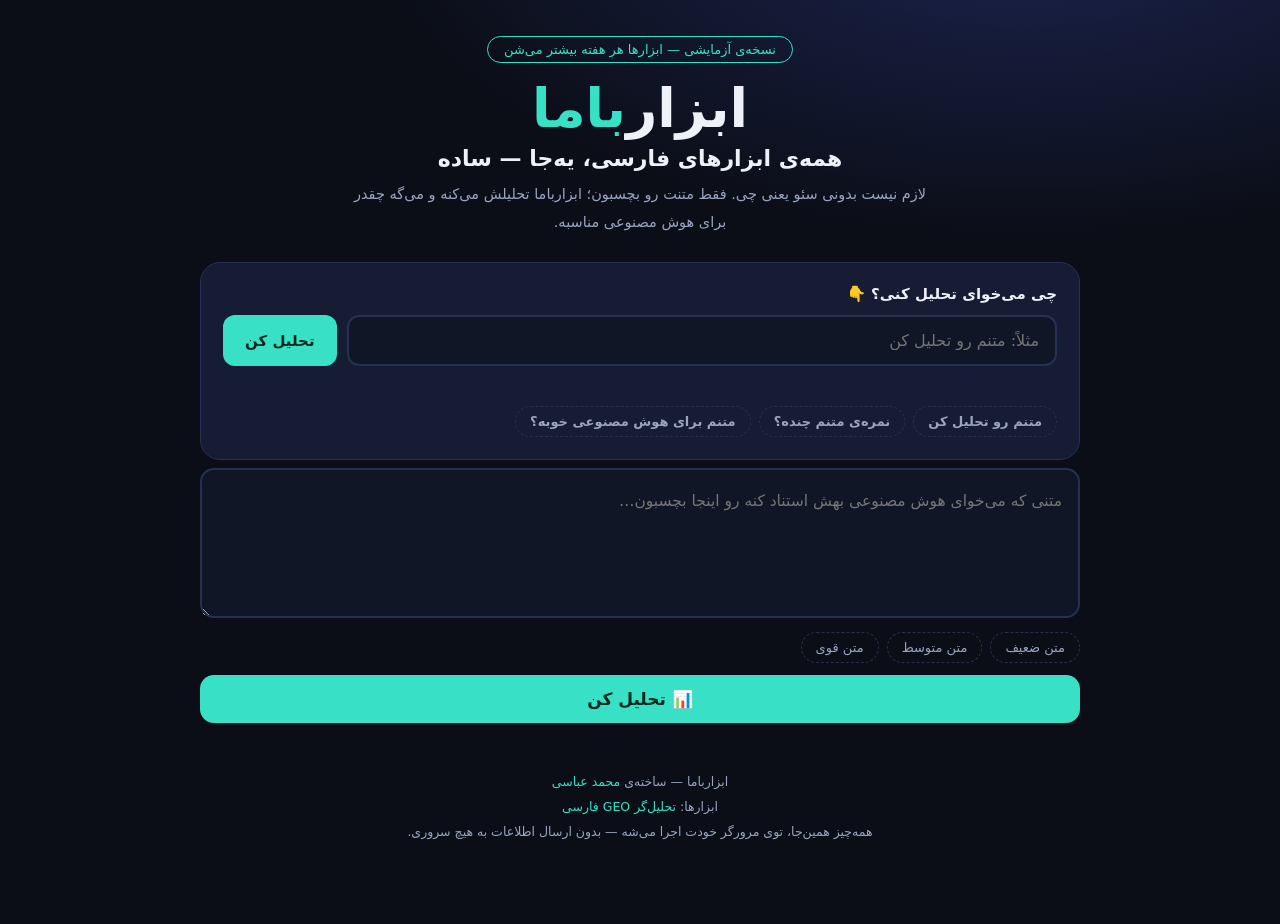
<file: index.html>
<!DOCTYPE html>
<html lang="fa" dir="rtl">
<head>
<meta charset="UTF-8">
<meta name="viewport" content="width=device-width, initial-scale=1.0">
<title>ابزارباما — همه‌ی ابزارهای فارسی، یه‌جا</title>
<meta name="description" content="ابزارباما: هاب یکپارچه‌ی ابزارهای فارسی. تحلیل‌گر GEO فارسی و ابزارهای بیشتر — ساده، بدون دانش فنی.">
<style>
:root {
  --bg: #0b0e17; --bg2: #111627; --card: #151c33; --line: #263052;
  --txt: #eef1f8; --mut: #9aa4c0; --acc: #38e1c6; --acc2: #f4b54a; --bad: #f4707a;
  --mono: ui-monospace, "SF Mono", "Cascadia Code", Consolas, monospace;
}
* { box-sizing: border-box; margin: 0; padding: 0; }
body {
  font-family: "Vazirmatn", "IRANSans", Tahoma, "Segoe UI", system-ui, sans-serif;
  background: radial-gradient(1200px 600px at 80% -10%, #1b2450 0%, var(--bg) 55%) fixed, var(--bg);
  color: var(--txt); min-height: 100vh; padding: 36px 18px 80px;
}
.wrap { max-width: 880px; margin: 0 auto; }
header { text-align: center; margin-bottom: 26px; }
.badge {
  display: inline-block; font-size: 13px; color: var(--acc);
  border: 1px solid var(--acc); border-radius: 999px;
  padding: 5px 16px; margin-bottom: 14px;
}
h1 { font-size: clamp(34px, 7vw, 54px); font-weight: 800; margin-bottom: 6px; }
h1 .t { color: var(--acc); }
.tagline { font-size: clamp(17px, 4vw, 22px); font-weight: 700; color: var(--txt); margin-bottom: 10px; }
p.sub { color: var(--mut); font-size: 14.5px; line-height: 1.9; max-width: 600px; margin: 0 auto; }

/* hero intent box */
.hero {
  background: var(--card); border: 1px solid var(--line); border-radius: 20px;
  padding: 22px; margin: 26px 0 8px;
}
.hero label { display: block; font-size: 15px; font-weight: 700; margin-bottom: 12px; }
.hero .inrow { display: flex; gap: 10px; }
.hero input {
  flex: 1; font-family: inherit; font-size: 16px; color: var(--txt);
  background: var(--bg2); border: 2px solid var(--line); border-radius: 12px;
  padding: 14px 16px; outline: none; min-width: 0;
}
.hero input:focus { border-color: var(--acc); }
.hero button {
  font-family: inherit; font-size: 15px; font-weight: 800; cursor: pointer;
  color: #06281f; background: var(--acc); border: none; border-radius: 12px;
  padding: 14px 22px; white-space: nowrap;
}
.hero button:hover { filter: brightness(1.08); }
.intent-hint { font-size: 13px; color: var(--mut); margin-top: 10px; min-height: 20px; }
.intent-hint b { color: var(--acc); }
.chips { display: flex; flex-wrap: wrap; gap: 8px; margin-top: 10px; }
.chips button {
  font-family: inherit; font-size: 13px; color: var(--mut); cursor: pointer;
  background: transparent; border: 1px dashed var(--line); border-radius: 999px; padding: 7px 14px;
}
.chips button:hover { color: var(--acc); border-color: var(--acc); }

.toolpane { display: none; }
.toolpane.active { display: block; animation: rise .3s ease both; }
@keyframes rise { from { opacity: 0; transform: translateY(10px); } to { opacity: 1; transform: none; } }

/* shared tool ui */
textarea.ta {
  width: 100%; min-height: 150px; font-family: inherit; font-size: 15.5px; line-height: 2;
  color: var(--txt); background: var(--bg2); border: 2px solid var(--line);
  border-radius: 14px; padding: 16px; outline: none; resize: vertical;
}
textarea.ta:focus { border-color: var(--acc); }
.gobtn {
  display: block; width: 100%; font-family: inherit; font-size: 17px; font-weight: 800;
  cursor: pointer; color: #06281f; background: var(--acc); border: none;
  border-radius: 14px; padding: 14px; margin-top: 12px;
}
.gobtn:hover { filter: brightness(1.08); }
/* geo */
.scorehead {
  display: flex; align-items: center; gap: 18px; background: var(--card);
  border: 1px solid var(--line); border-radius: 16px; padding: 18px 22px; margin: 14px 0;
  animation: rise .35s ease both;
}
.bignum { font-size: 48px; font-weight: 800; color: var(--acc); line-height: 1; }
.bignum small { font-size: 18px; color: var(--mut); }
.grade { font-size: 14px; font-weight: 800; border-radius: 10px; padding: 8px 16px; background: #1e2a52; color: var(--acc2); }
.glabel { color: var(--mut); font-size: 13.5px; margin-top: 6px; }
.gcat { background: var(--card); border: 1px solid var(--line); border-radius: 14px; padding: 12px 16px; margin-bottom: 10px; animation: rise .35s ease both; }
.gcat .row1 { display: flex; justify-content: space-between; font-size: 14px; margin-bottom: 8px; }
.gcat .row1 b { color: var(--txt); }
.gcat .row1 span { color: var(--mut); font-family: var(--mono); font-size: 12.5px; }
.bar { height: 8px; background: #0a0e1c; border-radius: 99px; overflow: hidden; }
.bar i { display: block; height: 100%; border-radius: 99px; background: linear-gradient(90deg, var(--acc2), var(--acc)); }
.bar.low i { background: var(--bad); }
.fixes { background: #12261f; border: 1px solid #1e4a3a; border-radius: 14px; padding: 16px 20px; margin-top: 12px; }
.fixes h3 { color: var(--acc); font-size: 15.5px; margin-bottom: 8px; }
.fixes li { color: var(--txt); font-size: 14px; line-height: 2; margin-right: 18px; }
.nofix { color: var(--mut); font-size: 14px; }

footer { text-align: center; color: var(--mut); font-size: 12.5px; margin-top: 46px; line-height: 2; }
footer a { color: var(--acc); text-decoration: none; }

</style>
</head>
<body>
<div class="wrap">

<header>
  <div class="badge">نسخه‌ی آزمایشی — ابزارها هر هفته بیشتر می‌شن</div>
  <h1>ابزار<span class="t">باما</span></h1>
  <div class="tagline">همه‌ی ابزارهای فارسی، یه‌جا — ساده</div>
  <p class="sub">لازم نیست بدونی سئو یعنی چی. فقط متنت رو بچسبون؛ ابزارباما تحلیلش می‌کنه و می‌گه چقدر برای هوش مصنوعی مناسبه.</p>
</header>

<div class="hero">
  <label for="hq">چی می‌خوای تحلیل کنی؟ 👇</label>
  <div class="inrow">
    <input id="hq" type="text" placeholder="مثلاً: متنم رو تحلیل کن" autocomplete="off">
    <button id="hgo">تحلیل کن</button>
  </div>
  <div class="intent-hint" id="intent-hint"></div>
  <div class="chips" id="hero-chips">
    <button>متنم رو تحلیل کن</button>
    <button>نمره‌ی متنم چنده؟</button>
    <button>متنم برای هوش مصنوعی خوبه؟</button>
  </div>
</div>

<div class="toolpane active" id="pane-geo">
  <textarea id="gta" class="ta" placeholder="متنی که می‌خوای هوش مصنوعی بهش استناد کنه رو اینجا بچسبون…"></textarea>
  <div class="chips" id="geo-chips"></div>
  <button class="gobtn" id="ggo">📊 تحلیل کن</button>
  <div id="gout"></div>
</div>

<footer>
  ابزارباما — ساخته‌ی <a href="https://github.com/mohammad-abbasi-sh">محمد عباسی</a><br>
  ابزارها: <a href="https://github.com/mohammad-abbasi-sh/persian-geo-analyzer">تحلیل‌گر GEO فارسی</a><br>
  همه‌چیز همین‌جا، توی مرورگر خودت اجرا می‌شه — بدون ارسال اطلاعات به هیچ سروری.
</footer>

</div>

<script>
"use strict";
const GeoNS = (() => {

"use strict";
/* JS port of src/fa_geo.py score_text (past single-text analysis).
   \b is ASCII-only in JS, so word boundaries use Unicode lookarounds. */
const W = "[\\p{L}\\p{N}_]";
const NB = `(?<!${W})`, NA = `(?!${W})`;
const _AR2FA = { "ي": "ی", "ك": "ک", "ة": "ه", "ؤ": "و", "إ": "ا", "أ": "ا" };
const _FA2EN = "۰۱۲۳۴۵۶۷۸۹٠١٢٣٤٥٦٧٨٩";

function normalizeFa(s) {
  s = (s == null ? "" : String(s)).normalize("NFKC");
  s = s.replace(/[يكةؤإأ]/g, c => _AR2FA[c]);
  s = s.replace(/[۰-۹٠-٩]/g, c => String(_FA2EN.indexOf(c) % 10));
  s = s.replace(/[\u200c\u200d]/g, "").replace(/\s+/g, " ").trim();
  return s;
}
const RX = (p, f) => new RegExp(p, (f || "") + "u");

const DEF_PATTERNS = [
  RX(`\\w+\\s+is\\s+(?:a|an|the)\\s`, "i"),
  RX(`\\w+\\s+refers?\\s+to\\s`, "i"),
  RX(`\\w+\\s+means?\\s`, "i"),
  RX(`\\w+\\s+(?:can be |are )?defined\\s+as\\s`, "i"),
  RX(`\\bin\\s+(?:simple|other)\\s+(?:terms|words)\\s*,`, "i"),
  RX(`\\S+\\s+یعنی\\s`),
  RX(`گفته\\s+میشود`),
  RX(`عبارت\\s+است\\s+از`),
  RX(`به\\s+معن[یی]\\s`),
  RX(`تعریف.{0,40}[:：]`),
];
const EARLY_PATTERNS = [
  RX(`\\b(?:is|are|was|were|means?|refers?)\\b`, "i"),
  RX(`\\d+%`), RX(`\\$[\\d,]+`), RX(`\\d+\\s+(?:million|billion|thousand)`, "i"),
  RX(`${NB}(?:است|هست|هستند|میباشد|میباشند)${NA}`),
  RX(`\\d+[٪%]`),
  RX(`\\d+\\s+(?:میلیون|میلیارد|هزار|تومان|ریال|دلار|یورو)`),
];
const CLAIM_EN = RX(`(?:according to|research shows|studies? (?:show|indicate|suggest|found)|data (?:shows|indicates|suggests))`, "i");
const CLAIM_FA = RX(`(?:طبق|بر\\s+اساس|تحقیقات\\s+نشان\\s+میدهد|پژوهش\\s+نشان\\s+میدهد|آمار\\s+رسمی)`);
const FA_PRON = RX(`${NB}(?:او|وی|ایشان|آنها|اینها)${NA}`, "g");
const EN_PRON = RX(`\\b(?:it|they|them|their|this|that|these|those|he|she|his|her)\\b`, "gi");
const LIST_M = RX(`(?:اول|دوم|سوم|چهارم|نخست|در\\s+نهایت|علاوه\\s+بر\\s+این|همچنین|از\\s+سویی|first|second|third|finally|additionally|moreover|furthermore)`, "i");
const RESEARCH_M = RX(`(?:تحقیقات\\s+ما|بررسی\\s+ما|داده‌های\\s+ما|یافته‌های\\s+ما|نشان\\s+دادیم|our (?:research|study|data|analysis|survey|findings)|we (?:found|discovered|analyzed|surveyed|measured))`, "i");
const EXAMPLE_M = RX(`(?:برای\\s+مثال|به\\s+عنوان\\s+مثال|مثلا|مطالعه\\s+موردی|در\\s+عمل|case study|for example|for instance|in practice|real-world|hands-on)`, "i");
const MONEY = [RX(`[\\d,]+\\s*(?:تومان|ریال|دلار|یورو)`), RX(`\\d+\\s*(?:میلیون|میلیارد|هزار)\\s*(?:تومان|ریال|دلار|یورو)`), RX(`\\$[\\d,]+(?:\\.\\d+)?`)];
const NUM_UNIT = RX(`\\b\\d+(?:,\\d{3})*(?:\\.\\d+)?\\s+(?:کاربر|مشتری|سایت|شرکت|کسبوکار|نفر|درصد|برابر|بازدید|صفحه|users|customers|pages|sites|companies|businesses|people|percent|times|x\\b)`, "i");
const YEAR = RX(`\\b(?:1[34]\\d{2}|20[12]\\d)\\b`);
const SOURCES = [RX(`(?:طبق|بر\\s+اساس|به\\s+گفته‌ی?|به\\s+نقل\\s+از)\\s+\\S+`), RX(`(?:دانشگاه\\s+(?:تهران|شریف|امیرکبیر|علم\\s+و\\s+صنعت)|مرکز\\s+آمار|بانک\\s+مرکزی)`), RX(`(?:Gartner|Forrester|McKinsey|Harvard|Stanford|MIT|Google|Microsoft|OpenAI|Anthropic)`)];

const CMAX = { answer_block_quality: 30, self_containment: 25, structural_readability: 20, statistical_density: 15, uniqueness_signals: 10 };
const CNAMES = { answer_block_quality: "کیفیت بلوک جواب", self_containment: "خودکفایی متن", structural_readability: "خوانایی ساختاری", statistical_density: "چگالی آماری", uniqueness_signals: "سیگنال یکتایی" };

function gradeOf(t) {
  if (t >= 80) return ["A", "بسیار استنادپذیر"];
  if (t >= 65) return ["B", "استنادپذیری خوب"];
  if (t >= 50) return ["C", "استنادپذیری متوسط"];
  if (t >= 35) return ["D", "استنادپذیری پایین"];
  return ["F", "استنادپذیری ضعیف"];
}

function scoreText(text, heading) {
  const nq = normalizeFa(text);
  const words = nq ? nq.split(" ") : [];
  const wc = words.length;
  const b = {};

  let abq = 0;  // 1. answer_block_quality (30)
  for (const p of DEF_PATTERNS) { if (p.test(nq)) { abq += 15; break; } }
  const first60 = words.slice(0, 60).join(" ");
  if (EARLY_PATTERNS.some(p => p.test(first60))) abq += 15;
  if (heading && (heading.endsWith("?") || heading.endsWith("؟"))) abq += 10;
  const sentences = nq.split(/[.!?؟؛]+/);
  const clear = sentences.filter(s => { const n = s.trim().split(/\s+/).filter(Boolean).length; return n >= 5 && n <= 25; }).length;
  if (sentences.length) abq += Math.floor(clear / sentences.length * 10);
  if (CLAIM_EN.test(nq) || CLAIM_FA.test(nq)) abq += 10;
  b.answer_block_quality = Math.min(abq, 30);

  let sc = 0;  // 2. self_containment (25)
  if (wc >= 134 && wc <= 167) sc += 10;
  else if (wc >= 100 && wc <= 200) sc += 7;
  else if (wc >= 80 && wc <= 250) sc += 4;
  else if (!(wc < 30 || wc > 400)) sc += 2;
  const pron = (nq.match(FA_PRON) || []).length + (nq.match(EN_PRON) || []).length;
  if (wc > 0) {
    const r = pron / wc;
    if (r < 0.02) sc += 8; else if (r < 0.04) sc += 5; else if (r < 0.06) sc += 3;
  }
  const quoted = (text.match(/[«»"][^«»"]{2,60}[«»"]/g) || []).length;
  const latinProper = (text.match(/\b[A-Z][a-z]+(?:\s+[A-Z][a-z]+)*/g) || []).length;
  if (quoted + latinProper >= 3) sc += 7; else if (quoted + latinProper >= 1) sc += 4;
  b.self_containment = Math.min(sc, 25);

  let sr = 0;  // 3. structural_readability (20)
  if (sentences.length) {
    const avg = wc / sentences.length;
    if (avg >= 10 && avg <= 20) sr += 8; else if (avg >= 8 && avg <= 25) sr += 5; else sr += 2;
  }
  if (LIST_M.test(nq)) sr += 4;
  if (RX(`(?:\\d+[\\.\\)]\\s|${NB}(?:قدم|مرحله|نکته|گام|step|tip)${NA}\\s*\\d+)`, "i").test(nq)) sr += 4;
  if (text.includes("\n")) sr += 4;
  b.structural_readability = Math.min(sr, 20);

  let sd = 0;  // 4. statistical_density (15)
  sd += Math.min((nq.match(/\d+(?:\.\d+)?[٪%]/g) || []).length * 3, 6);
  sd += Math.min(MONEY.reduce((a, p) => a + (nq.match(new RegExp(p.source, "gu")) || []).length, 0) * 3, 5);
  sd += Math.min((nq.match(new RegExp(NUM_UNIT.source, "giu")) || []).length * 2, 4);
  if (YEAR.test(nq)) sd += 2;
  for (const p of SOURCES) if (p.test(nq)) sd += 2;
  b.statistical_density = Math.min(sd, 15);

  let us = 0;  // 5. uniqueness_signals (10)
  if (RESEARCH_M.test(nq)) us += 5;
  if (EXAMPLE_M.test(nq)) us += 3;
  if (RX(`(?:با\\s+استفاده\\s+از|using|with|via)\\s+[A-Z][a-z]+`).test(text)) us += 2;
  b.uniqueness_signals = Math.min(us, 10);

  const total = Object.values(b).reduce((a, x) => a + x, 0);
  const [grade, label] = gradeOf(total);
  const diagnostics = { pronounRatio: wc > 0 ? pron / wc : 0, specificitySignals: quoted + latinProper };
  return { total, grade, label, breakdown: b, wordCount: wc, diagnostics };
}

function suggestFixes(r) {
  const b = r.breakdown, f = [];
  if (b.answer_block_quality < 18) f.push("یک جمله‌ی تعریفی در ابتدا اضافه کنید («… یعنی …» یا «… عبارت است از …») و تیتر را سؤالی کنید (؟).");
  if (b.self_containment < 15) {
    const d = r.diagnostics || {}, wc = r.wordCount || 0;
    if (wc && (wc < 80 || wc > 250)) f.push("طول بلوک را به ۱۳۰ تا ۱۷۰ کلمه برسانید (الان " + String(wc).replace(/[0-9]/g, c => "۰۱۲۳۴۵۶۷۸۹"[+c]) + " کلمه است).");
    if ((d.pronounRatio || 0) >= 0.02) f.push("ضمیرهای سوم‌شخص (او/وی/ایشان) را کم کنید و به‌جای آن‌ها نام کامل را تکرار کنید.");
    if (!d.specificitySignals) f.push("نام خاص، نقل‌قول یا عدد دقیق اضافه کنید تا متن خاص‌تر شود.");
  }
  if (b.structural_readability < 12) f.push("از لیست (اول، دوم، …)، قدم‌های شماره‌دار و پاراگراف‌های کوتاه استفاده کنید.");
  if (b.statistical_density < 9) f.push("آمار اضافه کنید: درصد (٪)، مبلغ (تومان)، سال (۱۴۰۳) و منبع («طبق …»).");
  if (b.uniqueness_signals < 6) f.push("یک مثال واقعی، مطالعه‌ی موردی یا یافته‌ی اختصاصی («بررسی ما نشان داد …») اضافه کنید.");
  return f;
}


  return { scoreText: scoreText, suggestFixes: suggestFixes };
})();
</script>
<script>
"use strict";
"use strict";
/* Abzarbama hub shell. Expects GeoNS {scoreText, suggestFixes}
   to be defined by an earlier script block (inlined at build time). */

/* ---------- shared helpers ---------- */
function escapeHtml(s) {
  return String(s).replace(/&/g, "&amp;").replace(/</g, "&lt;").replace(/>/g, "&gt;");
}
function copyText(btn, text) {
  const done = () => { btn.textContent = "کپی شد ✓"; setTimeout(() => btn.textContent = "کپی", 1500); };
  const fallback = () => {
    const ta = document.createElement("textarea");
    ta.value = text; document.body.appendChild(ta); ta.select();
    try { document.execCommand("copy"); done(); } catch (e) { /* noop */ }
    document.body.removeChild(ta);
  };
  if (navigator.clipboard && navigator.clipboard.writeText) {
    navigator.clipboard.writeText(text).then(done).catch(fallback);
  } else fallback();
}

/* ---------- tabs ---------- */
const TOOL_ORDER = ["geo"];
function showTool(id) {
  TOOL_ORDER.forEach(t => {
    const tab = document.getElementById("tab-" + t);
    if (tab) tab.classList.toggle("active", t === id);
    const pane = document.getElementById("pane-" + t);
    if (pane) pane.classList.toggle("active", t === id);
  });
}
TOOL_ORDER.forEach(t => {
  const tab = document.getElementById("tab-" + t);
  if (tab) tab.onclick = () => showTool(t);
});

/* ---------- hero intent detection ---------- */
const INTENT_RULES = [
  { tool: "geo", kws: ["متن", "مقاله", "محتوا", "سئو", "تحلیل", "نمره", "استناد", "خوانا", "بررسی", "بنویس", "متنم"] },
];
const TOOL_NAMES = { geo: "تحلیل‌گر GEO فارسی" };
function detectIntent(q) {
  const nq = q.replace(/‌/g, "");
  let best = null, bestScore = 0;
  INTENT_RULES.forEach(r => {
    const s = r.kws.filter(k => nq.includes(k)).length;
    if (s > bestScore) { bestScore = s; best = r.tool; }
  });
  return bestScore > 0 ? best : null;
}
const $hq = document.getElementById("hq");
const $hint = document.getElementById("intent-hint");
function heroGo() {
  const q = $hq.value.trim();
  if (!q) { $hint.innerHTML = "یه چیزی بنویس — مثلاً «متنم رو تحلیل کن»."; return; }
  showTool("geo");
  document.getElementById("gta").value = q.length > 20 ? q : "";
  $hint.innerHTML = `کارت با <b>${TOOL_NAMES.geo}</b> راه میفته — بازش کردم 👇`;
  document.getElementById("pane-geo").scrollIntoView({ behavior: "smooth", block: "start" });
  if (q.length > 20) renderGeo();
}
document.getElementById("hgo").onclick = heroGo;
$hq.addEventListener("keydown", e => { if (e.key === "Enter") heroGo(); });
document.querySelectorAll("#hero-chips button").forEach(b => {
  b.onclick = () => { $hq.value = b.textContent; heroGo(); };
});

/* ---------- tool: persian GEO analyzer ---------- */
const GCMAX = { answer_block_quality: 30, self_containment: 25, structural_readability: 20, statistical_density: 15, uniqueness_signals: 10 };
const GCNAMES = { answer_block_quality: "کیفیت بلوک جواب", self_containment: "خودکفایی متن", structural_readability: "خوانایی ساختاری", statistical_density: "چگالی آماری", uniqueness_signals: "سیگنال یکتایی" };
const $gta = document.getElementById("gta");
const $gout = document.getElementById("gout");
const GEO_SAMPLES = {
  "متن ضعیف": "سئو خوب است. همه باید سئو کنند. او این را دوست دارد. آنها هم دوست دارند.",
  "متن متوسط": "سئو یعنی بهینه‌سازی سایت برای موتورهای جستجو. اول تحقیق کلمه کلیدی کنید. دوم محتوای خوب بنویسید. در نهایت نتیجه را بسنجید.",
  "متن قوی": "سئو یعنی بهینه‌سازی وب‌سایت برای موتورهای جستجو. طبق تحقیقات ما در سال ۱۴۰۳، ۷۳٪ کاربران فقط صفحه اول گوگل را می‌بینند و این آمار رسمی نشان می‌دهد سئو حیاتی است. اول: تحقیق کلمه کلیدی. دوم: تولید محتوا. برای مثال، فروش یکی از مشتریان ما ۴۵٪ رشد کرد و به ۲ میلیارد تومان رسید."
};
const $gchips = document.getElementById("geo-chips");
Object.keys(GEO_SAMPLES).forEach(k => {
  const b = document.createElement("button");
  b.textContent = k;
  b.onclick = () => { $gta.value = GEO_SAMPLES[k]; renderGeo(); };
  $gchips.appendChild(b);
});
function renderGeo() {
  const text = $gta.value.trim();
  if (!text) { $gout.innerHTML = ""; return; }
  const r = GeoNS.scoreText(text);
  const fixes = GeoNS.suggestFixes(r);
  let cats = "";
  Object.keys(GCMAX).forEach(k => {
    const v = r.breakdown[k], max = GCMAX[k], pct = Math.round(100 * v / max);
    cats += '<div class="gcat"><div class="row1"><b>' + GCNAMES[k] + "</b><span>" + v + " / " + max + "</span></div>" +
      '<div class="bar' + (pct < 60 ? " low" : "") + '"><i style="width:' + pct + '%"></i></div></div>';
  });
  $gout.innerHTML =
    '<div class="scorehead"><div class="bignum">' + r.total + "<small>/100</small></div>" +
    '<div><span class="grade">درجه ' + r.grade + '</span><div class="glabel">' + escapeHtml(r.label) + " • " + r.wordCount + " کلمه</div></div></div>" +
    cats +
    (fixes.length
      ? '<div class="fixes"><h3>پیشنهادهای بهبود</h3><ul>' + fixes.map(f => "<li>" + escapeHtml(f) + "</li>").join("") + "</ul></div>"
      : '<div class="fixes"><h3>پیشنهادهای بهبود</h3><p class="nofix">متن در وضعیت خوبی است 🎉</p></div>');
}
document.getElementById("ggo").onclick = renderGeo;

/* default tab */
showTool("geo");

</script>
</body>
</html>
</file>
